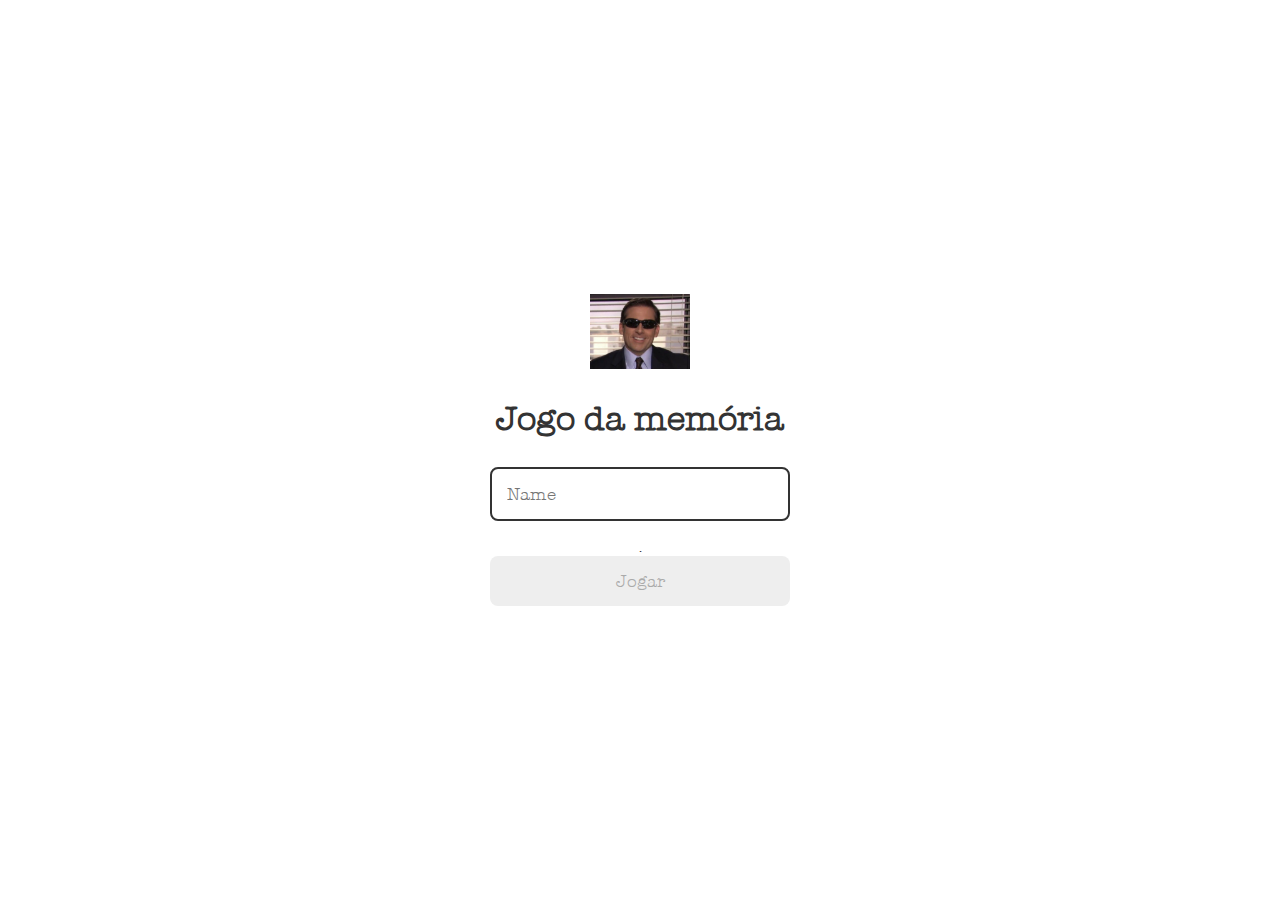
<file: index.html>
<!DOCTYPE html>
<html lang="pt-br">
<head>
    <meta charset="UTF-8">
    <meta name="viewport" content="width=device-width, initial-scale=1.0">

    <link rel="stylesheet" href="/css/reset.css">
    <link rel="stylesheet" href="/css/login.css">

    <script defer src="/js/login.js"></script>

    <title>Jogo da Memória | Login</title>
</head>
<body> 
        <form class="login-form">
            <div class="login_header">
                <img src="/images/michael-scott.jpg" alt="michael-scott-icon">
                <h1>Jogo da memória</h1>
            </div>
            <input type="text" placeholder="Name" class="login_iput">.
            <button type="submit" class="login_button" disabled>Jogar</button>
        </form>
</body>
</html>
</file>
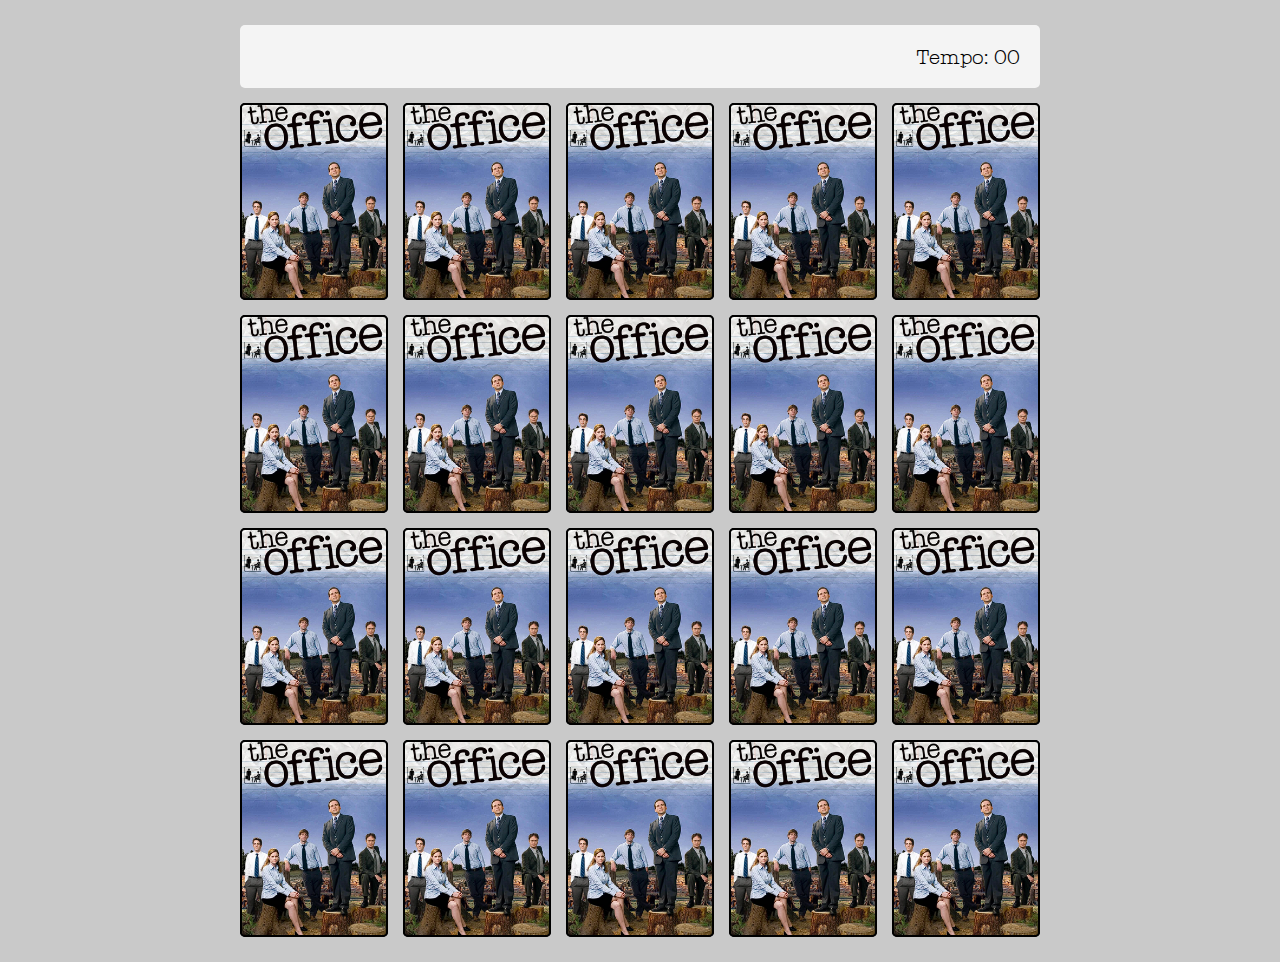
<file: pages/game.html>
<!DOCTYPE html>
<html lang="pt-br">
<head>
    <meta charset="UTF-8">
    <meta name="viewport" content="width=device-width, initial-scale=1.0">

    <link rel="stylesheet" href="../css/reset.css">
    <link rel="stylesheet" href="../css/game.css">
    <script defer src="../js/game.js"></script>

    <title>Jogo da memória</title>
</head>
<body>

  <main>
    <header>
      <span class="player"></span>
      <span>Tempo: <span class="timer">00</span></span>
    </header>
    
    <div class="grid"></div>
  </main>

</body>
</html>
</file>
<file: css/login.css>
.login-form {
    align-items: center;
    display: flex; 
    flex-direction: column;
    height: 100vh;
    justify-content: center;
}

.login_header {
    align-items: center;
    display: flex;
    flex-direction: column;
    justify-content: center;
    margin-bottom: 30px;
}   

.login_header img {
    width: 100px;
}

.login_header h1 {
   color: #333; 
   font-size: 2em;
   margin-top: 30px;
}

.login_iput {
    border: 2px solid #333;
    border-radius: 8px;
    color: #333;
    font-size: 1em;
    margin-bottom: 15px;
    max-width: 300px;
    outline: none;
    padding: 15px;
    width: 100%;
}

.login_button {
   background-color: #000000; 
   border-radius: 8px;
   padding: 15px;
   color: #fff;
   font-size: 1em;
   cursor: pointer;
   width: 100%;
   max-width: 300px; 
}

.login_button:disabled {
    background-color: #eee;
    color: #aaa;
    cursor: auto;
}

@media(max-width: 375px) {
    header {
        padding: 7px;
        font-size: 1em;
    }
}
</file>
<file: css/game.css>
main {
    display: flex;
    flex-direction: column;
    width: 100%;
    background-color: rgba(0, 0, 0, 0.212);
    min-height: 100vh;
    align-items: center;
    justify-content: center;
    padding: 25px 10px 25px;
}

header {
    display: flex;
    align-items: center;
    justify-content: space-between;
    background-color: rgba(255, 255, 255, 0.8);
    font-size: 1.2em;
    width: 100%;
    max-width: 800px;
    padding: 20px;
    margin: 0 0 15px;
    border-radius: 5px;
}

.grid {
    display: grid;
    grid-template-columns: repeat(5, 1fr);
    gap: 15px;
    width: 100%;
    max-width: 800px;
    margin: 0 auto;
}

.card {
    aspect-ratio: 3/4;
    width: 100%;
    border-radius: 5px;
    position: relative;
    transition: all 400ms ease;
    transform-style: preserve-3d;
    background: #ccc;
}

.face { 
    width: 100%;
    height: 100%;
    position: absolute;
    background-size: cover;
    background-position: center;
    border: 2px solid black;
    border-radius: 5px;
    transition: all 400ms ease;
}

.front {
    transform: rotateY(180deg);
}

.back {
    background-image: url('../images/the\ office\ back.png');
    backface-visibility: hidden;
}

.reveal-card {
    transform: rotateY(180deg);
}

.disabled-card {
    filter: saturate(0);
    opacity: 0.5;
}

@media(max-width: 375px) {
    header {
        padding: 7px;
        font-size: 1em;
    }
}
</file>
